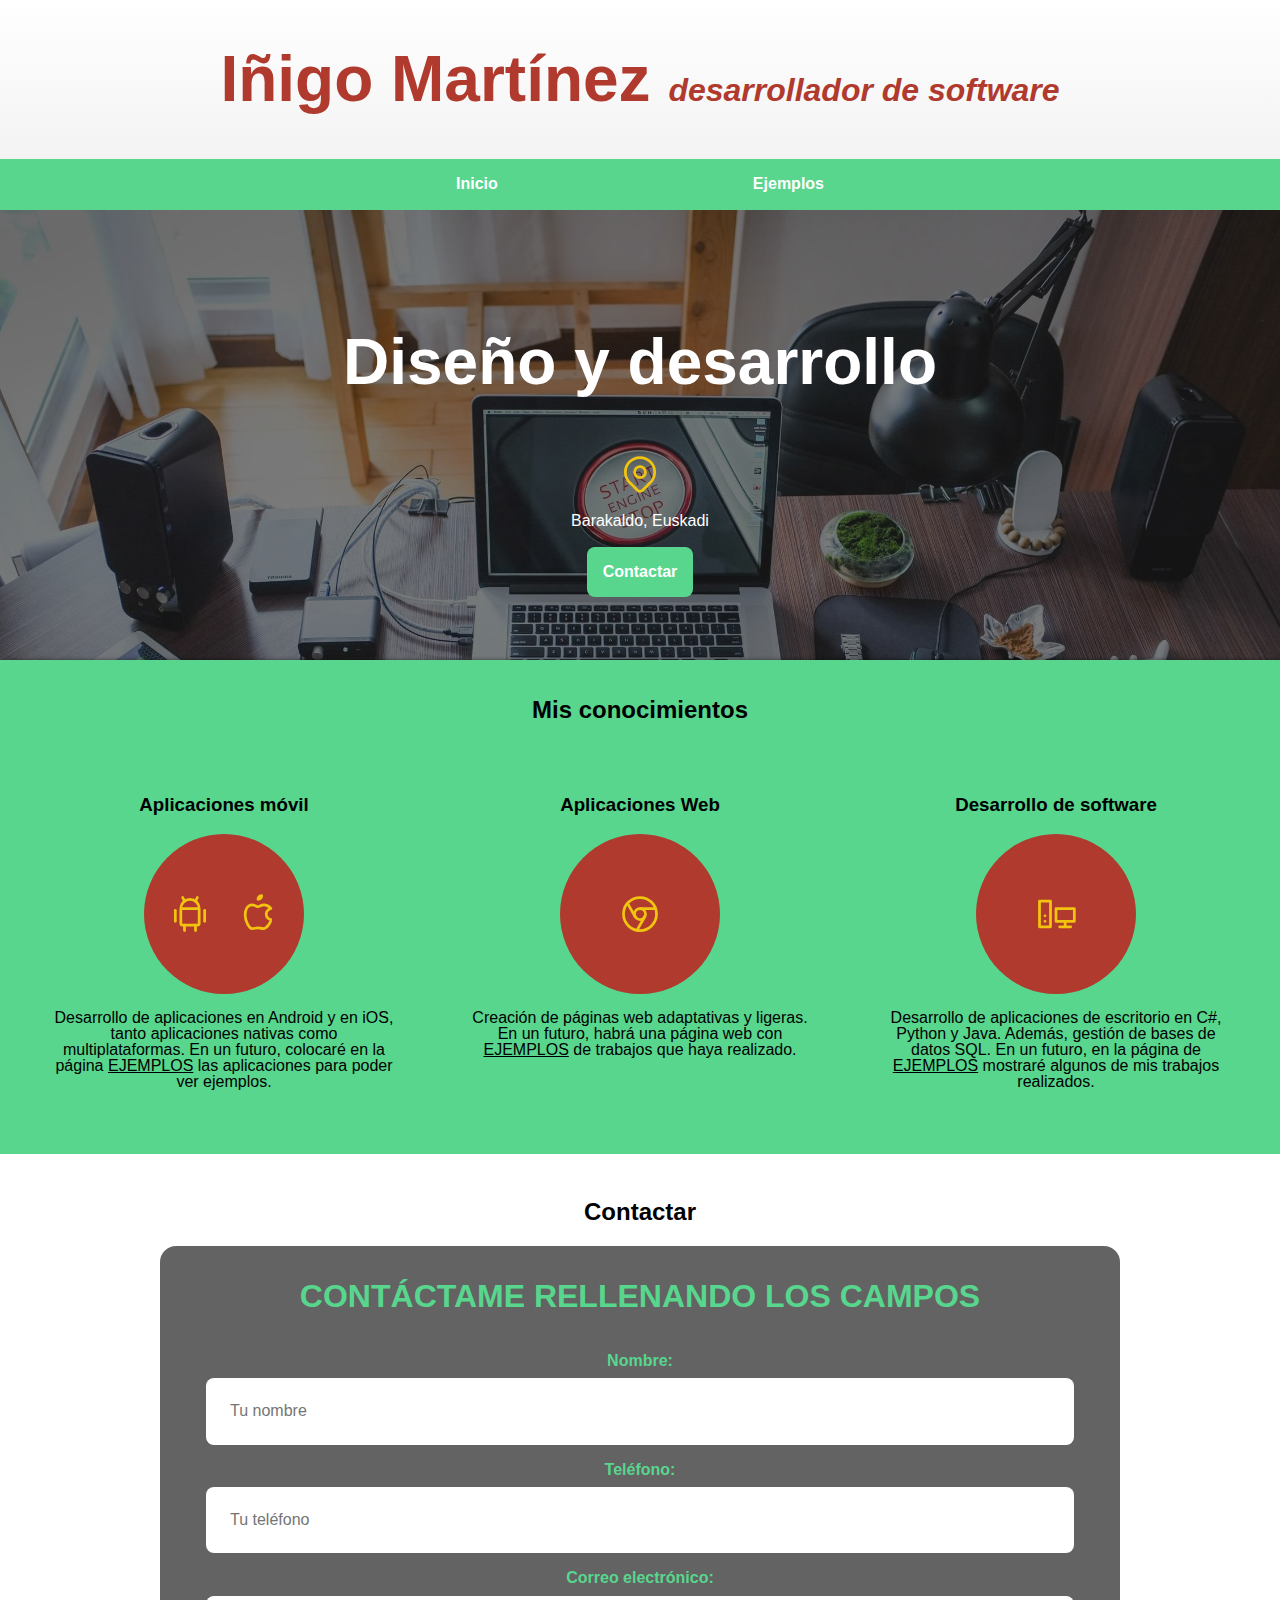
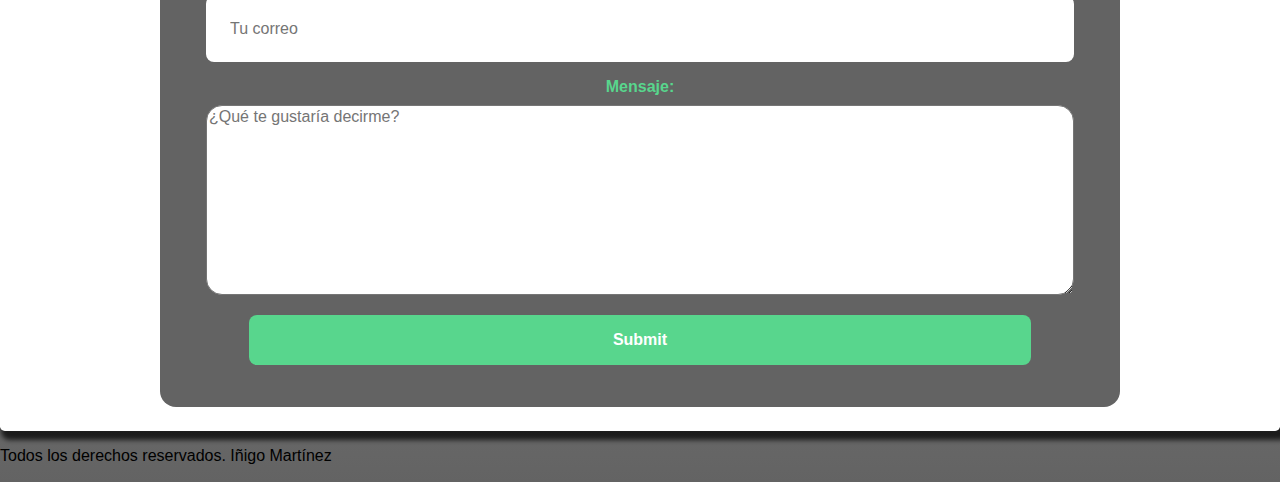
<file: index.html>
<!DOCTYPE html>
<html lang="es">

<head>
    <meta charset="UTF-8">
    <meta http-equiv="X-UA-Compatible" content="IE=edge">
    <meta name="viewport" content="width=device-width, initial-scale=1.0">
    <title>Programador busca curro</title>
    <link rel="preload" href="src/style/normalize.css" as="style">
    <link rel="stylesheet" href="src/style/normalize.css">
    <link rel="preload" href="src/style/main.css" as="style">
    <link rel="stylesheet" href="src/style/main.css">
</head>

<body>
    <header>
        <h1 class="titulo">Iñigo Martínez <span> desarrollador de software</span></h1>
        <div class="bg-contenedor">
            <nav class="nav-principal contenedor">
                <a href="#">Inicio</a>
                <a href="ejemplos.html">Ejemplos</a>
            </nav>
        </div>
    </header>
    <section class="seccion-superior">
        <div class="contenido-superior">
            <h2 class="titulo">Diseño y desarrollo</h2>
            <svg xmlns="http://www.w3.org/2000/svg" class="icon icon-tabler icon-tabler-map-pin" width="44" height="44" viewBox="0 0 24 24" stroke-width="1.5" stroke="#F1C40F" fill="none" stroke-linecap="round" stroke-linejoin="round">
                <path stroke="none" d="M0 0h24v24H0z" fill="none" />
                <circle cx="12" cy="11" r="3" />
                <path d="M17.657 16.657l-4.243 4.243a2 2 0 0 1 -2.827 0l-4.244 -4.243a8 8 0 1 1 11.314 0z" />
            </svg>
            <p>Barakaldo, Euskadi</p>
            <a href="#" class="boton">Contactar</a>
        </div>
    </section>
    <main id="cuerpo">
        <section class="conocimientos">
            <h2>Mis conocimientos</h2>
            <div class="conocimientosDesglose">
                <section class="servicio">
                    <h3>Aplicaciones móvil</h3>
                    <div class="iconoCuerpo">
                        <svg xmlns="http://www.w3.org/2000/svg" class="icon icon-tabler icon-tabler-brand-android" width="44" height="44" viewBox="0 0 24 24" stroke-width="1.5" stroke="#F1C40F" fill="none" stroke-linecap="round" stroke-linejoin="round">
                        <path stroke="none" d="M0 0h24v24H0z" fill="none" />
                        <line x1="4" y1="10" x2="4" y2="16" />
                        <line x1="20" y1="10" x2="20" y2="16" />
                        <path d="M7 9h10v8a1 1 0 0 1 -1 1h-8a1 1 0 0 1 -1 -1v-8a5 5 0 0 1 10 0" />
                        <line x1="8" y1="3" x2="9" y2="5" />
                        <line x1="16" y1="3" x2="15" y2="5" />
                        <line x1="9" y1="18" x2="9" y2="21" />
                        <line x1="15" y1="18" x2="15" y2="21" />
                    </svg>
                        <svg xmlns="http://www.w3.org/2000/svg" class="icon icon-tabler icon-tabler-brand-apple" width="44" height="44" viewBox="0 0 24 24" stroke-width="1.5" stroke="#F1C40F" fill="none" stroke-linecap="round" stroke-linejoin="round">
                        <path stroke="none" d="M0 0h24v24H0z" fill="none" />
                        <path
                            d="M9 7c-3 0 -4 3 -4 5.5c0 3 2 7.5 4 7.5c1.088 -.046 1.679 -.5 3 -.5c1.312 0 1.5 .5 3 .5s4 -3 4 -5c-.028 -.01 -2.472 -.403 -2.5 -3c-.019 -2.17 2.416 -2.954 2.5 -3c-1.023 -1.492 -2.951 -1.963 -3.5 -2c-1.433 -.111 -2.83 1 -3.5 1c-.68 0 -1.9 -1 -3 -1z" />
                        <path d="M12 4a2 2 0 0 0 2 -2a2 2 0 0 0 -2 2" />
                    </svg>
                    </div>
                    <p>Desarrollo de aplicaciones en Android y en iOS, tanto aplicaciones nativas como multiplataformas. En un futuro, colocaré en la página <a href="ejemplos.html">EJEMPLOS</a> las aplicaciones para poder ver ejemplos.</p>
                </section>
                <section class="servicio">
                    <h3>Aplicaciones Web</h3>
                    <div class="iconoCuerpo">
                        <svg xmlns="http://www.w3.org/2000/svg" class="icon icon-tabler icon-tabler-brand-chrome" width="44" height="44" viewBox="0 0 24 24" stroke-width="1.5" stroke="#F1C40F" fill="none" stroke-linecap="round" stroke-linejoin="round">
                        <path stroke="none" d="M0 0h24v24H0z" fill="none" />
                        <circle cx="12" cy="12" r="9" />
                        <circle cx="12" cy="12" r="3" />
                        <line x1="12" y1="9" x2="20.4" y2="9" />
                        <line x1="12" y1="9" x2="20.4" y2="9" transform="rotate(120 12 12)" />
                        <line x1="12" y1="9" x2="20.4" y2="9" transform="rotate(240 12 12)" />
                    </svg>
                    </div>
                    <p>Creación de páginas web adaptativas y ligeras. En un futuro, habrá una página web con <a href="ejemplos.html">EJEMPLOS</a> de trabajos que haya realizado.
                    </p>
                </section>
                <section class="servicio">
                    <h3>Desarrollo de software</h3>
                    <div class="iconoCuerpo">
                        <svg xmlns="http://www.w3.org/2000/svg" class="icon icon-tabler icon-tabler-devices-pc" width="44" height="44" viewBox="0 0 24 24" stroke-width="1.5" stroke="#F1C40F" fill="none" stroke-linecap="round" stroke-linejoin="round">
                        <path stroke="none" d="M0 0h24v24H0z" fill="none" />
                        <path d="M3 5h6v14h-6z" />
                        <path d="M12 9h10v7h-10z" />
                        <path d="M14 19h6" />
                        <path d="M17 16v3" />
                        <path d="M6 13v.01" />
                        <path d="M6 16v.01" />
                    </svg>
                    </div>
                    <p>Desarrollo de aplicaciones de escritorio en C#, Python y Java. Además, gestión de bases de datos SQL. En un futuro, en la página de <a href="ejemplos.html">EJEMPLOS</a> mostraré algunos de mis trabajos realizados. </p>
                </section>
            </div>
        </section>
        <section class="seccionFormulario">
            <h2>Contactar</h2>
            <form action="" class="formulario">
                <fieldset>
                    <legend>Contáctame rellenando los campos</legend>
                    <div class="contenedorCampos">
                        <div class="campo">
                            <label for="">Nombre:</label>
                            <input type="text" placeholder="Tu nombre" id="nombre">
                        </div>
                        <div class="campo">
                            <label for="">Teléfono:</label>
                            <input type="number" placeholder="Tu teléfono" id="telefono">
                        </div>
                        <div class="campo">
                            <label for="">Correo electrónico:</label>
                            <input type="email" placeholder="Tu correo " id="email">
                        </div>
                        <div class="campo">
                            <label for="">Mensaje:</label>
                            <textarea name="" id="mensaje" cols="30" rows="10" placeholder="¿Qué te gustaría decirme?"></textarea>
                        </div>
                        <input type="submit" class="boton">
                    </div>
                </fieldset>

            </form>
        </section>

    </main>
    <footer>
        <p>Todos los derechos reservados. Iñigo Martínez</p>
    </footer>
    <script src="src/JS/app.js"></script>
</body>

</html>
</file>
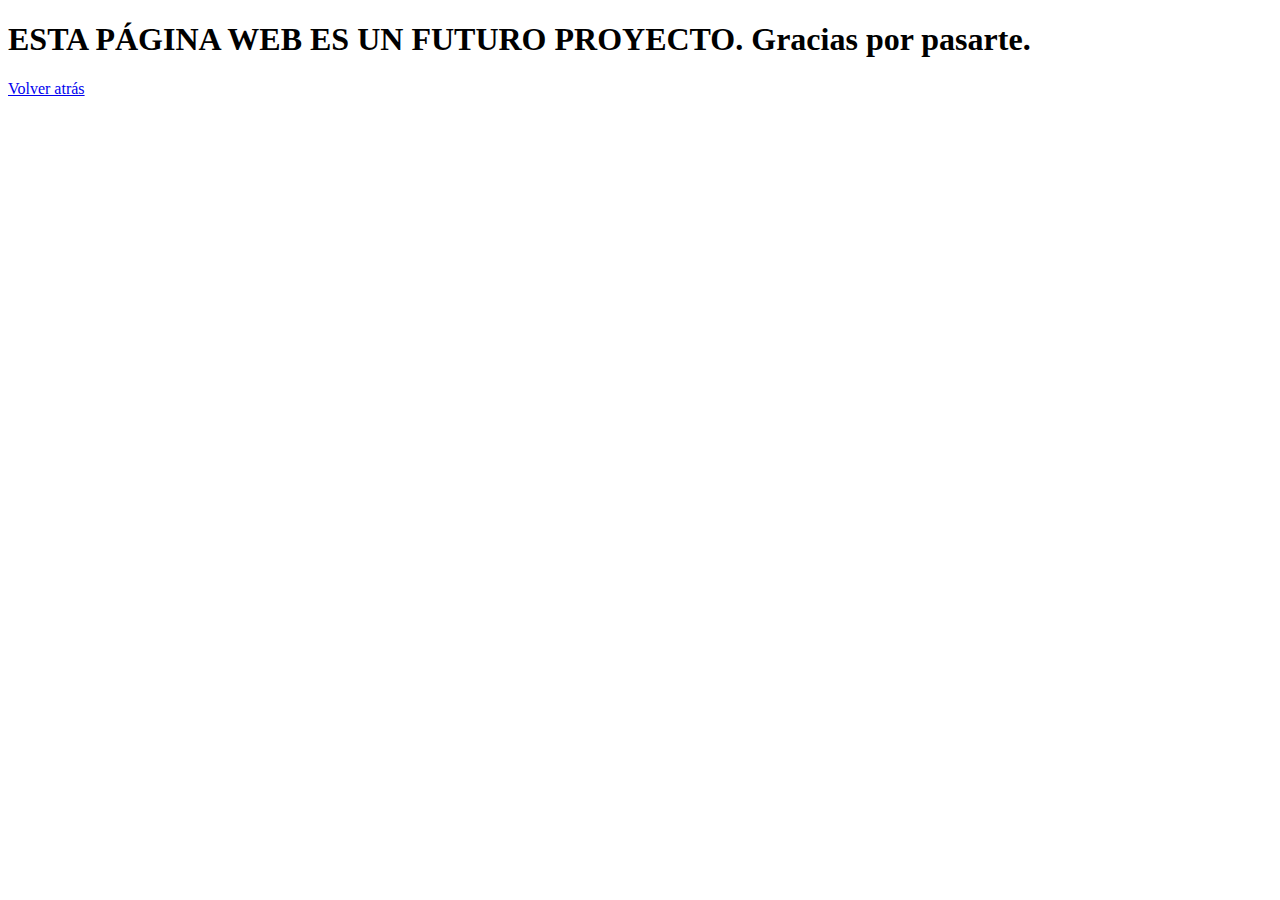
<file: Ejemplos.html>
<!DOCTYPE html>
<html lang="en">
<head>
    <meta charset="UTF-8">
    <meta http-equiv="X-UA-Compatible" content="IE=edge">
    <meta name="viewport" content="width=device-width, initial-scale=1.0">
    <title>Document</title>
</head>
<body>
    <h1>ESTA PÁGINA WEB ES UN FUTURO PROYECTO. Gracias por pasarte.</h1>
    <nav>
        <a href="index.html">Volver atrás</a>
    </nav>
</body>
</html>
</file>
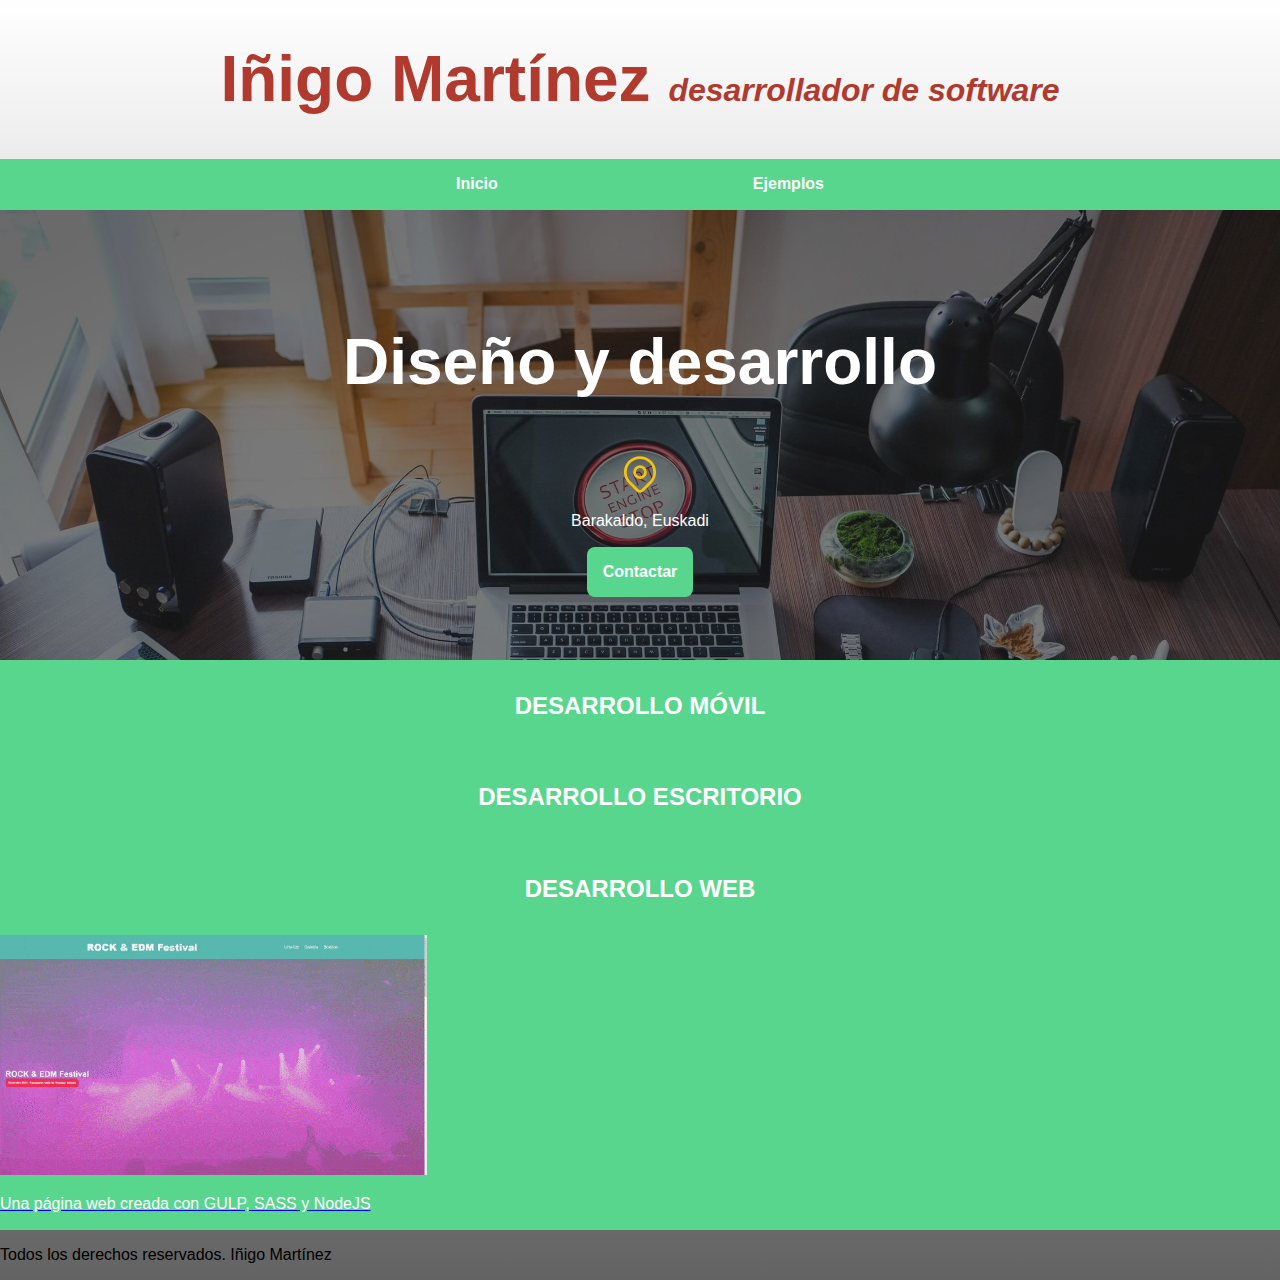
<file: ejemplos.html>
<!DOCTYPE html>
<html lang="es">

<head>
    <meta charset="UTF-8">
    <meta http-equiv="X-UA-Compatible" content="IE=edge">
    <meta name="viewport" content="width=device-width, initial-scale=1.0">
    <title>Programador busca curro</title>
    <link rel="preload" href="src/style/normalize.css" as="style">
    <link rel="stylesheet" href="src/style/normalize.css">
    <link rel="preload" href="src/style/ejemplo.css" as="style">
    <link rel="stylesheet" href="src/style/ejemplo.css">
</head>

<body>
    <header>
        <h1 class="titulo">Iñigo Martínez <span> desarrollador de software</span></h1>
        <div class="bg-contenedor">
            <nav class="nav-principal contenedor">
                <a href="https://hombreconnombre.github.io/PaginaWeb/">Inicio</a>
                <a href="#">Ejemplos</a>
            </nav>
        </div>
    </header>
    <section class="seccion-superior">
        <div class="contenido-superior">
            <h2 class="titulo">Diseño y desarrollo</h2>
            <svg xmlns="http://www.w3.org/2000/svg" class="icon icon-tabler icon-tabler-map-pin" width="44" height="44" viewBox="0 0 24 24" stroke-width="1.5" stroke="#F1C40F" fill="none" stroke-linecap="round" stroke-linejoin="round">
                <path stroke="none" d="M0 0h24v24H0z" fill="none" />
                <circle cx="12" cy="11" r="3" />
                <path d="M17.657 16.657l-4.243 4.243a2 2 0 0 1 -2.827 0l-4.244 -4.243a8 8 0 1 1 11.314 0z" />
            </svg>
            <p>Barakaldo, Euskadi</p>
            <a href="#" class="boton">Contactar</a>
        </div>
    </section>
    <main class="principal">
        <h2>DESARROLLO MÓVIL</h2>
        <section class="movil">
        </section>
        <h2>DESARROLLO ESCRITORIO</h2>
        <section class="escritorio">
        </section>
        <h2>DESARROLLO WEB</h2>
        <section class="web">
            <div class="contenedorExplicativo">
                <a href="https://suspicious-mcclintock-8bf92c.netlify.app"><img src="src/img/conciertosRockEDM.gif" alt="web conciertosRockEDM" class="imagenExplicacion">
                    <p class="explicacion">Una página web creada con GULP, SASS y NodeJS</p>
                </a>
            </div>
            <div>

            </div>
        </section>
    </main>
    <footer>
        <p>Todos los derechos reservados. Iñigo Martínez</p>
    </footer>
</body>

</html>
</file>
<file: src/style/main.css>
:root {
                      --primario: #58D68D;
                      --secundario: #B03A2E;
                      --verde: #27FF00;
                      --rojo: #FF0000;
                      --blanco: #fff;
                      --negro: #000;
                      --negroAlpha: #21212199;
                      --gris: #636363;
                  }
                  
                  html {
                      font-size: 62, 5%;
                      box-sizing: border-box;
                      scroll-snap-type: y mandatory;
                  }
                  
                  *,
                  *::before,
                  *::after {
                      box-sizing: inherit;
                  }
                  
                  body {
                      font-size: 16px;
                      font-family: Arial, Helvetica, sans-serif;
                      background-image: linear-gradient(to top, var(--gris) 0%, var(--blanco));
                  }
                  /* PARTE SUPERIOR DEL HTML*/
                  
                  nav a {
                      padding: 1rem;
                      background-color: var(--principal);
                      font-weight: bold;
                      text-decoration: none;
                      color: var(--blanco);
                  }
                  
                  p a {
                      color: var(--negro);
                  }
                  
                  p a :visited {
                      color: var(--negro);
                  }
                  
                  .titulo {
                      font-size: 4rem;
                      text-align: center;
                      color: var(--secundario);
                  }
                  
                  .titulo span {
                      font-size: 2rem;
                      font-style: italic;
                  }
                  
                  .contenedor {
                      width: auto;
                      margin: 0 auto;
                  }
                  
                  .bg-contenedor {
                      background-color: var(--primario);
                  }
                  
                  .nav-principal {
                      background-color: var(--primario);
                      display: flex;
                      flex-direction: column;
                      justify-content: space-between;
                      text-align: center;
                  }
                  
                  nav a:hover {
                      background-color: var(--secundario);
                  }
                  
                  nav a:visited {
                      color: var(--blanco)
                  }
                  
                  .seccion-superior {
                      background-image: url(../img/fondo.jpg);
                      background-repeat: no-repeat;
                      background-size: cover;
                      height: 450px;
                      position: relative;
                  }
                  
                  .contenido-superior {
                      position: absolute;
                      width: 100%;
                      height: 100%;
                      background-color: var(--negroAlpha);
                      display: flex;
                      flex-direction: column;
                      align-items: center;
                      justify-content: center;
                  }
                  
                  .contenido-superior h2,
                  .contenido-superior p {
                      color: var(--blanco);
                  }
                  
                  .boton {
                      color: var(--blanco);
                      background-color: var(--primario);
                      text-decoration: none;
                      font-weight: bold;
                      padding: 1rem;
                      border-radius: .5rem;
                      border: none;
                  }
                  
                  .boton:hover {
                      color: var(--blanco);
                      background-color: var(--secundario);
                  }
                  /* PARTE CENTRALES*/
                  
                  #cuerpo {
                      background-color: var(--blanco);
                      border-radius: .3rem;
                      -webkit-box-shadow: 5px 5px 5px 4px rgba(0, 0, 0, 0.73);
                      /* CÓDIGO DE: BOX GENERATOR */
                      box-shadow: 5px 5px 5px 4px rgba(0, 0, 0, 0.73);
                      position: relative;
                      width: auto;
                      margin: 0 auto;
                      text-align: center;
                  }
                  
                  .conocimientos {
                      display: flex;
                      flex-direction: column;
                      margin: 1rem;
                      padding: 1rem;
                  }
                  
                  .servicio {
                      display: flex;
                      flex-direction: column;
                      align-items: center;
                      margin: 1rem;
                      padding: 1rem;
                  }
                  
                  .servicio p {
                      line-height: 1rem;
                  }
                  
                  .servicio .iconoCuerpo {
                      height: 15rem;
                      width: 15rem;
                      background-color: var(--secundario);
                      border-radius: 50%;
                      display: flex;
                      justify-content: space-evenly;
                      align-items: center;
                  }
                  /**Formulario contacto**/
                  
                  .seccionFormulario {
                      padding: 1.5rem;
                  }
                  
                  .formulario {
                      padding: 2rem;
                      border-radius: 1rem;
                      background-color: var(--gris);
                      width: min( 60rem, 100%);
                      display: auto;
                      margin: 0 auto;
                      align-items: center;
                  }
                  
                  .formulario fieldset {
                      border: none;
                  }
                  
                  .formulario legend {
                      text-align: center;
                      font-size: 2rem;
                      text-transform: uppercase;
                      font-weight: 700;
                      margin-bottom: 2rem;
                      color: var(--primario);
                  }
                  
                  .campo {
                      margin-bottom: 1rem;
                  }
                  
                  .campo label {
                      color: var(--primario);
                      font-weight: bold;
                      margin-bottom: .5rem;
                      display: block;
                  }
                  
                  .campo textarea {
                      border-radius: 1rem;
                      width: 100%;
                  }
                  
                  .campo input {
                      width: 100%;
                      border: none;
                      padding: 1.5rem;
                      border-radius: .5rem;
                  }
                  
                  .boton[type="submit"] {
                      width: 90%;
                  }
                  
                  .error {
                      color: var(--blanco);
                      padding: 2rem;
                      border-radius: 1rem;
                      font-weight: bolder;
                      background-color: var(--rojo);
                  }
                  
                  .correcto {
                      background-color: var(--primario);
                      color: var(--blanco);
                      padding: 2rem;
                      border-radius: 1rem;
                      font-weight: bolder;
                  }
                  /* EMPIEZA LA SECCIÓN RESPONSIVE DESIGN*/
                  
                  @media (min-width: 665px) {
                      .nav-principal {
                          flex-direction: row;
                      }
                      .contenedor {
                          width: 25rem;
                          margin: 0 auto;
                      }
                      .contenedor-central {
                          margin: 1rem;
                          padding: 1rem;
                      }
                      .servicio .iconoCuerpo {
                          height: 10rem;
                          width: 10rem;
                          background-color: var(--secundario);
                          border-radius: 50%;
                          display: flex;
                          justify-content: space-evenly;
                          align-items: center;
                      }
                      .conocimientosDesglose {
                          display: grid;
                          grid-template-columns: repeat(3, 1fr);
                      }
                      .conocimientos {
                          background-color: var(--primario);
                          margin: 0;
                          padding-top: 1rem;
                      }
                  }
</file>
<file: src/style/ejemplo.css>
:root {
    --primario: #58D68D;
    --secundario: #B03A2E;
    --verde: #27FF00;
    --rojo: #FF0000;
    --blanco: #fff;
    --negro: #000;
    --negroAlpha: #21212199;
    --gris: #636363;
}

html {
    font-size: 62, 5%;
    box-sizing: border-box;
    scroll-snap-type: y mandatory;
}

*,
*::before,
*::after {
    box-sizing: inherit;
}

body {
    font-size: 16px;
    font-family: Arial, Helvetica, sans-serif;
    background-image: linear-gradient(to top, var(--gris) 0%, var(--blanco));
}


/* PARTE SUPERIOR DEL HTML*/

nav a {
    padding: 1rem;
    background-color: var(--principal);
    font-weight: bold;
    text-decoration: none;
    color: var(--blanco);
}

p a {
    color: var(--negro);
}

p a :visited {
    color: var(--negro);
}

.titulo {
    font-size: 4rem;
    text-align: center;
    color: var(--secundario);
}

.titulo span {
    font-size: 2rem;
    font-style: italic;
}

.contenedor {
    width: auto;
    margin: 0 auto;
}

.bg-contenedor {
    background-color: var(--primario);
}

.nav-principal {
    background-color: var(--primario);
    display: flex;
    flex-direction: column;
    justify-content: space-between;
}

nav a:hover {
    background-color: var(--secundario);
}

nav a:visited {
    color: var(--blanco)
}

.seccion-superior {
    background-image: url(../img/fondo.jpg);
    background-repeat: no-repeat;
    background-size: cover;
    height: 450px;
    position: relative;
}

.contenido-superior {
    position: absolute;
    width: 100%;
    height: 100%;
    background-color: var(--negroAlpha);
    display: flex;
    flex-direction: column;
    align-items: center;
    justify-content: center;
}

.contenido-superior h2,
.contenido-superior p {
    color: var(--blanco);
}

.boton {
    color: var(--blanco);
    background-color: var(--primario);
    text-decoration: none;
    font-weight: bold;
    padding: 1rem;
    border-radius: .5rem;
    border: none;
}

.boton:hover {
    color: var(--blanco);
    background-color: var(--secundario);
}


/*CUERPO DE EJEMPLOS*/

.principal {
    background-color: var(--primario);
    display: flex;
    flex-direction: column;
}

.principal h2 {
    margin: 0 auto;
    padding: 2rem;
    color: var(--blanco);
}

.movil {
    display: grid;
    grid-template-columns: repeat(3, 1fr);
}

.escritorio {
    display: grid;
    grid-template-columns: repeat(3, 1fr);
}

.web {
    display: grid;
    grid-template-columns: repeat(3, 1fr)
}

.imagenExplicacion {
    width: 100%;
}

.contenedorExplicativo {
    display: flex;
    justify-content: center;
}

.explicacion {
    color: var(--blanco);
    text-decoration: none;
}

.explicacion a:visited {
    color: var(--blanco);
}


/* EMPIEZA LA SECCIÓN RESPONSIVE DESIGN*/

@media (min-width: 600px) {
    .nav-principal {
        flex-direction: row;
    }
    .contenedor {
        width: 25rem;
        margin: 0 auto;
    }
    .contenedor-central {
        margin: 1rem;
        padding: 1rem;
    }
    .servicio .iconoCuerpo {
        height: 10rem;
        width: 10rem;
        background-color: var(--secundario);
        border-radius: 50%;
        display: flex;
        justify-content: space-evenly;
        align-items: center;
    }
}
</file>
